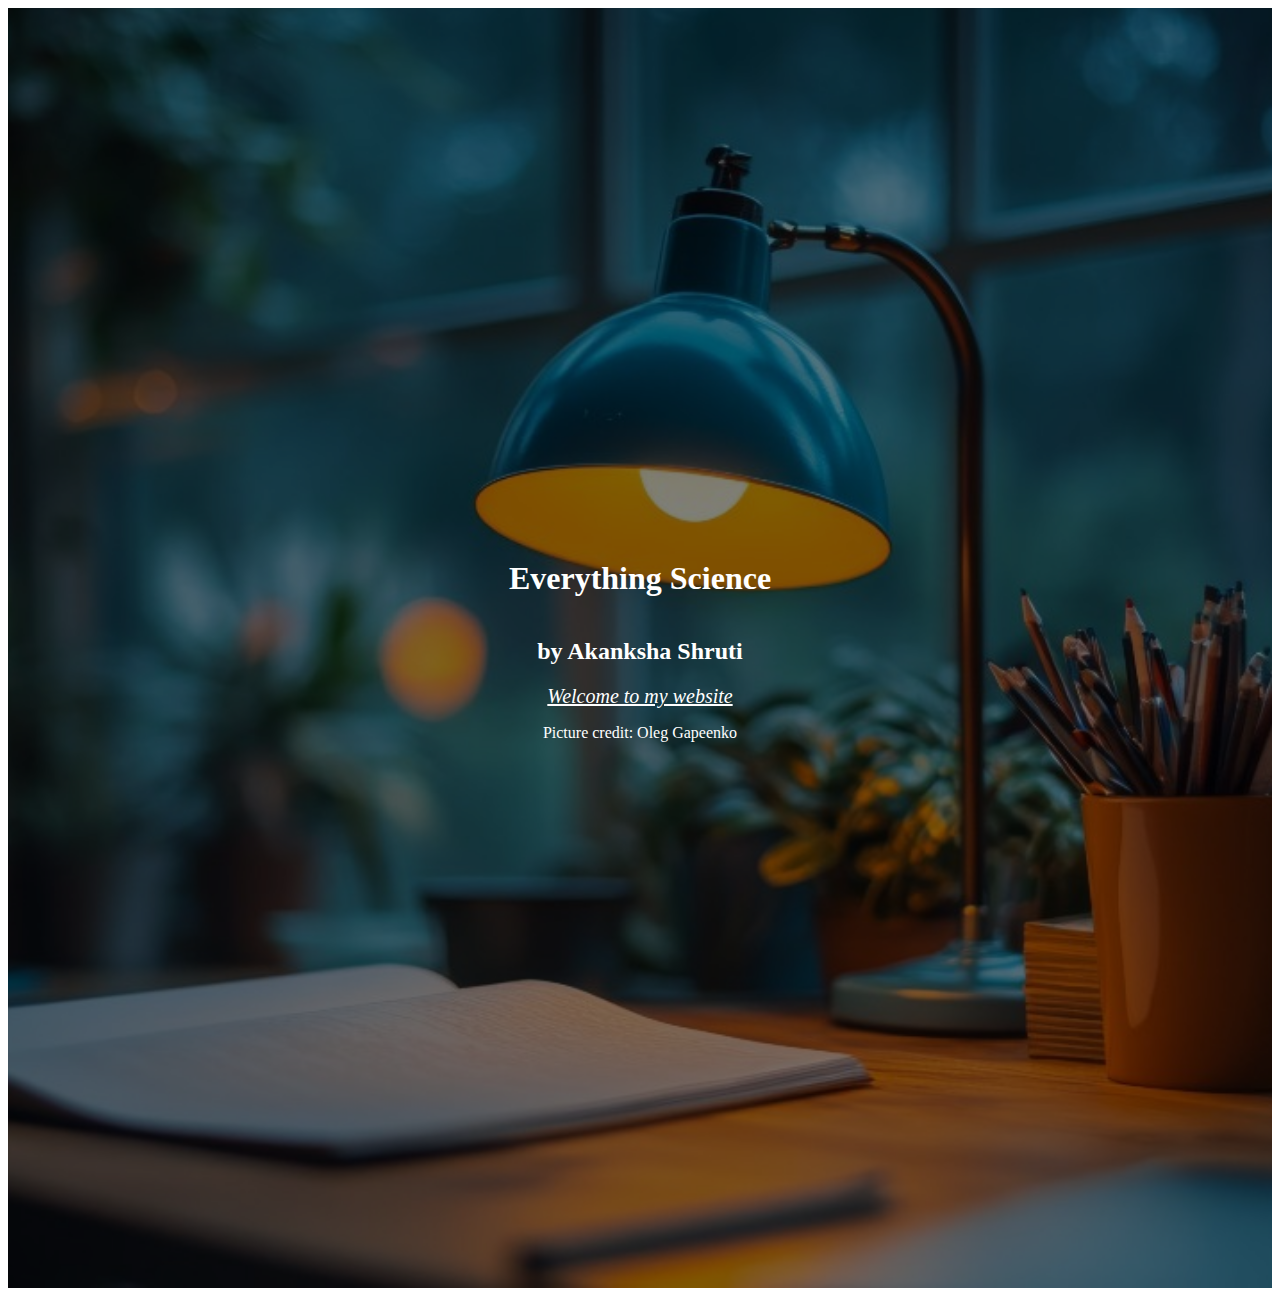
<file: index.html>
<!DOCTYPE html>
<html lang="en">
  <head>
    <meta charset="UTF-8" />
    <meta name="viewport" content="width=device-width, initial-scale=1.0" />
    <title>Everything Science</title>
    <link rel="stylesheet" href="style.css">
  </head>
  <body>
    <div class="container">
      <div class="overlay">
        <h1>Everything Science</h1>
        <h2>by Akanksha Shruti</h2>
        <a href="home.html">Welcome to my website</a>
        <p>Picture credit: Oleg Gapeenko</p>
      </div>
    </div>
  </body>
</html>
</file>
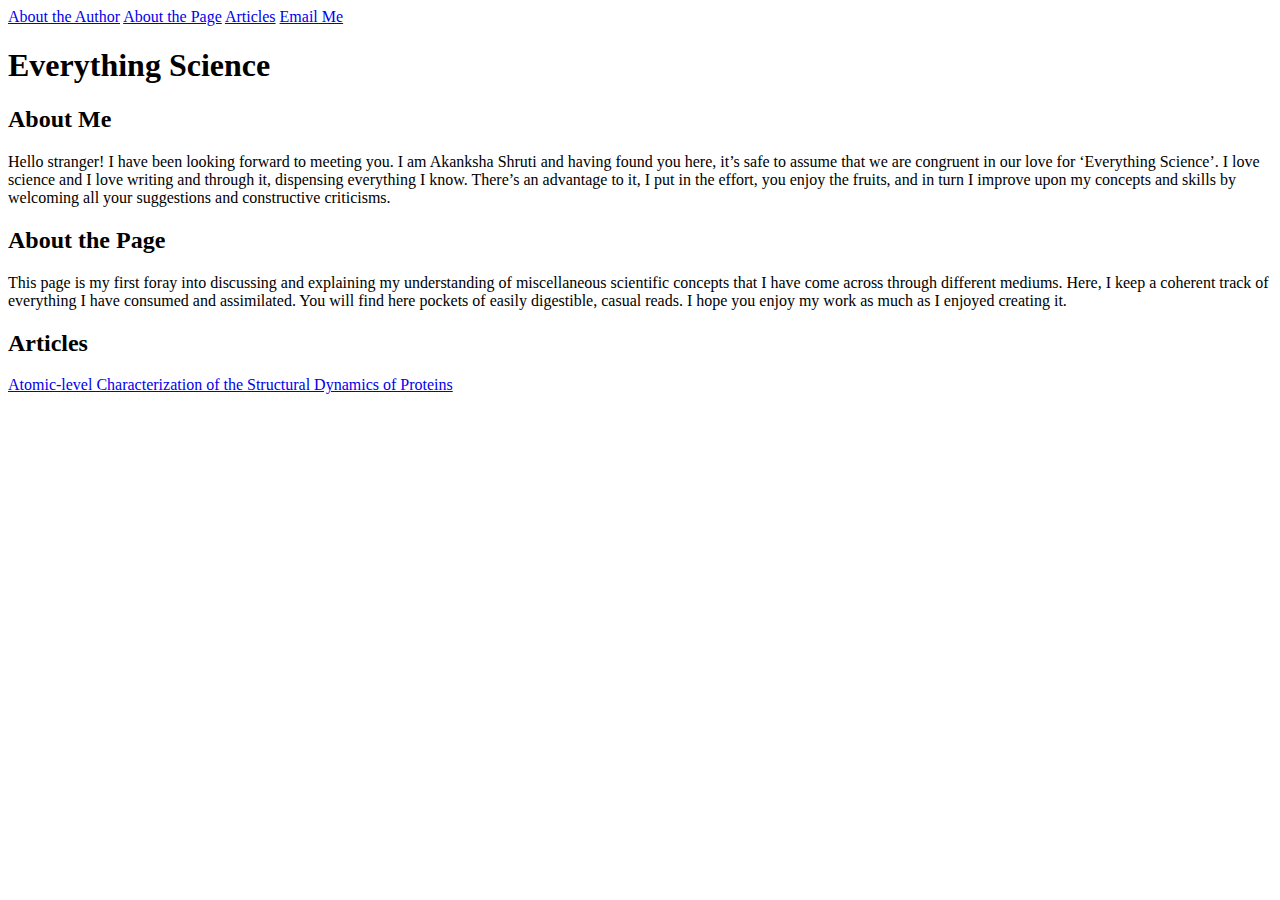
<file: home.html>
<!DOCTYPE html>
<html lang="en">
  <head>
    <meta charset="UTF-8" />
    <meta name="viewport" content="width=device-width, initial-scale=1.0" />
    <title>Everything Science</title>
  </head>
  <body>
    <a href="#section-author">About the Author</a>
    <a href="#section-page">About the Page</a>
    <a href="#section-articles">Articles</a>
    <a href="mailto:akan2806@gmail.com">Email Me</a>
    <h1>Everything Science</h1>
    <h2 id="section-author">About Me</h2>
    <p>
      Hello stranger! I have been looking forward to meeting you. I am Akanksha
      Shruti and having found you here, it’s safe to assume that we are
      congruent in our love for ‘Everything Science’. I love science and I love
      writing and through it, dispensing everything I know. There’s an advantage
      to it, I put in the effort, you enjoy the fruits, and in turn I improve
      upon my concepts and skills by welcoming all your suggestions and
      constructive criticisms.
    </p>
    <h2 id="section-page">About the Page</h2>
    <p>
      This page is my first foray into discussing and explaining my
      understanding of miscellaneous scientific concepts that I have come across
      through different mediums. Here, I keep a coherent track of everything I
      have consumed and assimilated. You will find here pockets of easily
      digestible, casual reads. I hope you enjoy my work as much as I enjoyed
      creating it.
    </p>
    <h2 id="section-articles">Articles</h2>
    <a href="moleculardynamics.html"
      >Atomic-level Characterization of the Structural Dynamics of Proteins</a
    >
  </body>
</html>
</file>
<file: style.css>
.container {
    position: relative;
    background-image: url('img/lamp.jpg');
    background-size: cover;
    background-position: center;
    background-repeat: no-repeat;
    height: 1280px;
}
.overlay{
    position: absolute;
    top: 0;
    left: 0;
    right: 0;
    bottom: 0;
    background-color: rgba(0,0,0,0.5);
    color: white;
    display: flex;
    flex-direction: column;
    justify-content: center;
    align-items: center;
    text-align: center;
}
a{
    font-family:arial narrow;
    font-size: 20px;
    font-style: italic;
    color: white;
}
table{
    font-family: arial, sans-serif;
    border-collapse: collapse;
    Width: 100%;
}
td, th{
border: 1px solid #dddddd;
text-align: left;
padding: 8px;
}
tr:nth-child(even){
background-color: #81b596;
}
</file>
